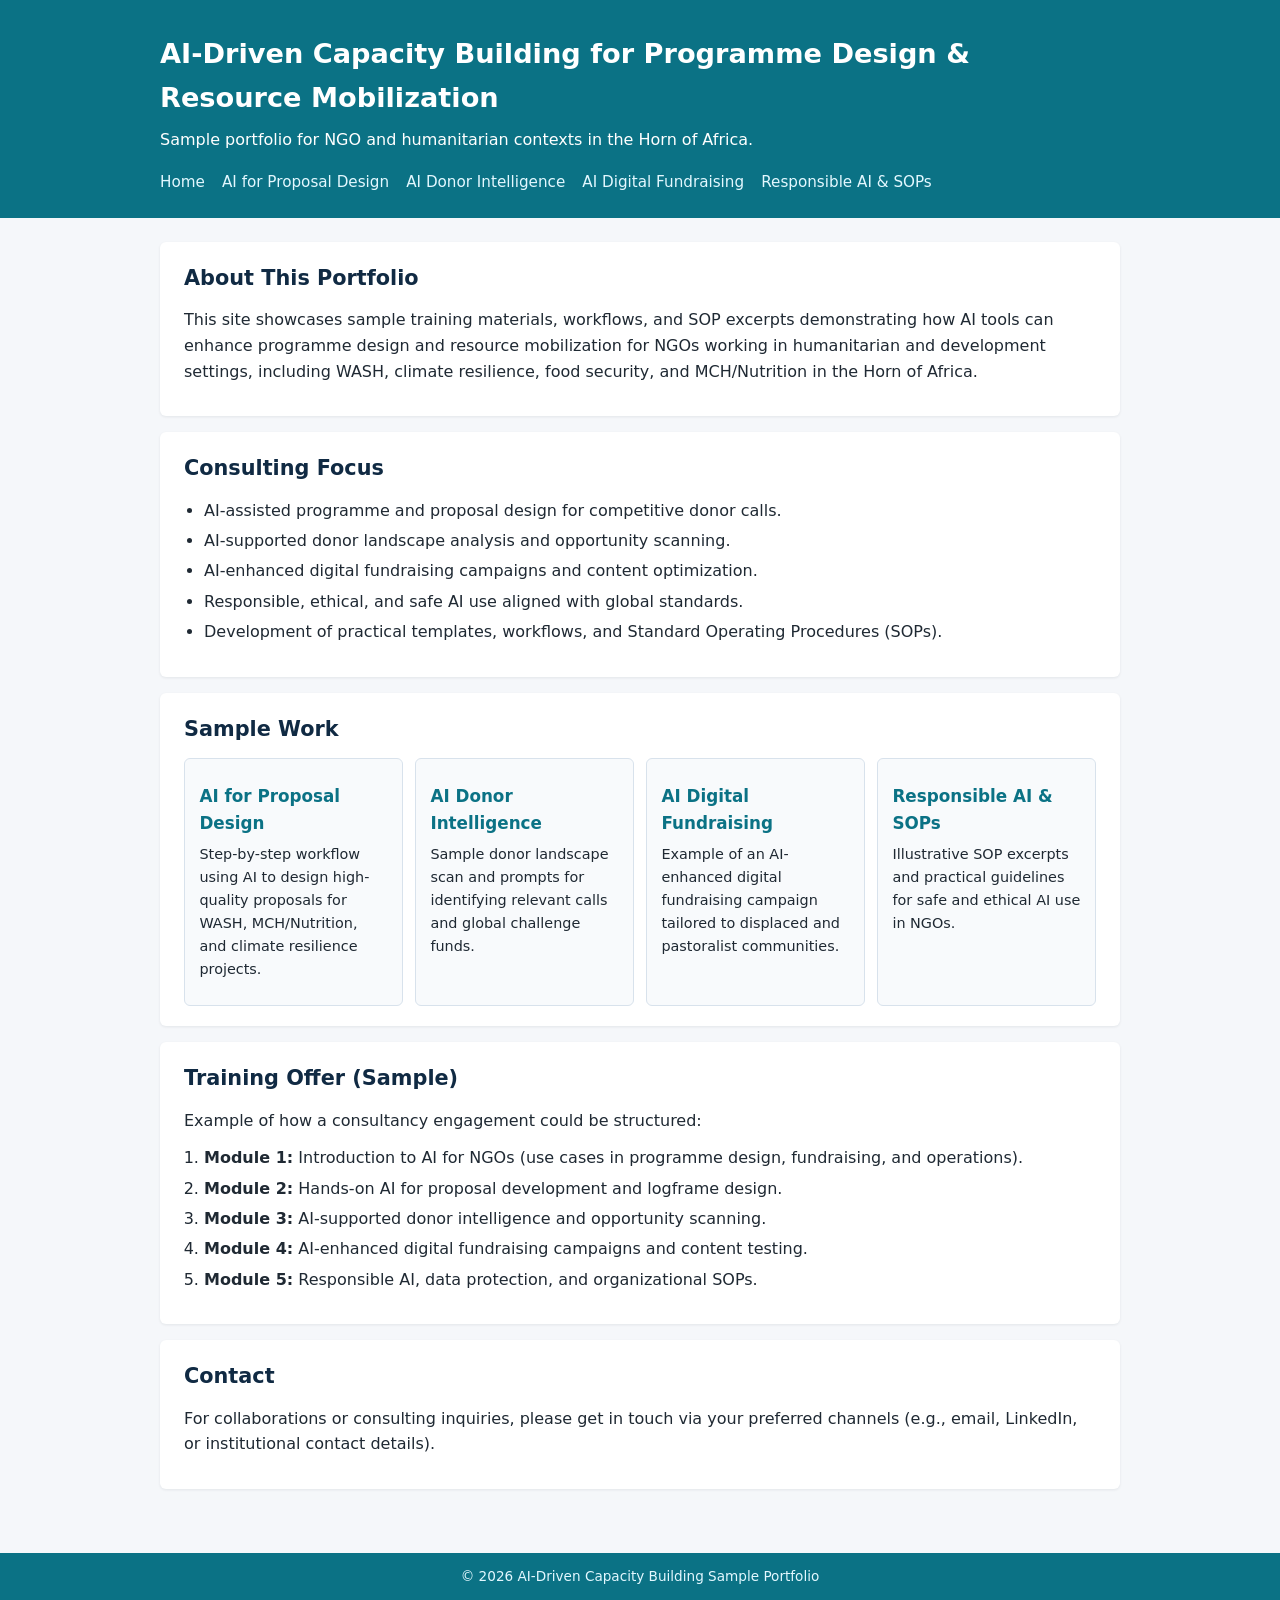
<file: index.html>
<!DOCTYPE html>
<html lang="en">
<head>
  <meta charset="UTF-8">
  <title>AI-Driven Capacity Building | Portfolio</title>
  <link rel="stylesheet" href="styles.css">
</head>
<body>
  <header>
    <div class="container">
      <h1>AI-Driven Capacity Building for Programme Design & Resource Mobilization</h1>
      <p>Sample portfolio for NGO and humanitarian contexts in the Horn of Africa.</p>
      <nav>
        <a href="index.html">Home</a>
        <a href="ai-proposal-design.html">AI for Proposal Design</a>
        <a href="donor-intelligence.html">AI Donor Intelligence</a>
        <a href="digital-fundraising.html">AI Digital Fundraising</a>
        <a href="ai-ethics-sop.html">Responsible AI & SOPs</a>
      </nav>
    </div>
  </header>

  <main class="container">
    <section>
      <h2>About This Portfolio</h2>
      <p>
        This site showcases sample training materials, workflows, and SOP excerpts
        demonstrating how AI tools can enhance programme design and resource mobilization
        for NGOs working in humanitarian and development settings, including WASH,
        climate resilience, food security, and MCH/Nutrition in the Horn of Africa.
      </p>
    </section>

    <section>
      <h2>Consulting Focus</h2>
      <ul>
        <li>AI-assisted programme and proposal design for competitive donor calls.</li>
        <li>AI-supported donor landscape analysis and opportunity scanning.</li>
        <li>AI-enhanced digital fundraising campaigns and content optimization.</li>
        <li>Responsible, ethical, and safe AI use aligned with global standards.</li>
        <li>Development of practical templates, workflows, and Standard Operating Procedures (SOPs).</li>
      </ul>
    </section>

    <section>
      <h2>Sample Work</h2>
      <div class="cards">
        <a class="card" href="ai-proposal-design.html">
          <h3>AI for Proposal Design</h3>
          <p>Step-by-step workflow using AI to design high-quality proposals for WASH, MCH/Nutrition, and climate resilience projects.</p>
        </a>
        <a class="card" href="donor-intelligence.html">
          <h3>AI Donor Intelligence</h3>
          <p>Sample donor landscape scan and prompts for identifying relevant calls and global challenge funds.</p>
        </a>
        <a class="card" href="digital-fundraising.html">
          <h3>AI Digital Fundraising</h3>
          <p>Example of an AI-enhanced digital fundraising campaign tailored to displaced and pastoralist communities.</p>
        </a>
        <a class="card" href="ai-ethics-sop.html">
          <h3>Responsible AI & SOPs</h3>
          <p>Illustrative SOP excerpts and practical guidelines for safe and ethical AI use in NGOs.</p>
        </a>
      </div>
    </section>

    <section>
      <h2>Training Offer (Sample)</h2>
      <p>Example of how a consultancy engagement could be structured:</p>
      <ol>
        <li><strong>Module 1:</strong> Introduction to AI for NGOs (use cases in programme design, fundraising, and operations).</li>
        <li><strong>Module 2:</strong> Hands-on AI for proposal development and logframe design.</li>
        <li><strong>Module 3:</strong> AI-supported donor intelligence and opportunity scanning.</li>
        <li><strong>Module 4:</strong> AI-enhanced digital fundraising campaigns and content testing.</li>
        <li><strong>Module 5:</strong> Responsible AI, data protection, and organizational SOPs.</li>
      </ol>
    </section>

    <section>
      <h2>Contact</h2>
      <p>
        For collaborations or consulting inquiries, please get in touch via your preferred
        channels (e.g., email, LinkedIn, or institutional contact details).
      </p>
    </section>
  </main>

  <footer>
    <div class="container">
      <p>&copy; 2026 AI-Driven Capacity Building Sample Portfolio</p>
    </div>
  </footer>
</body>
</html>
</file>
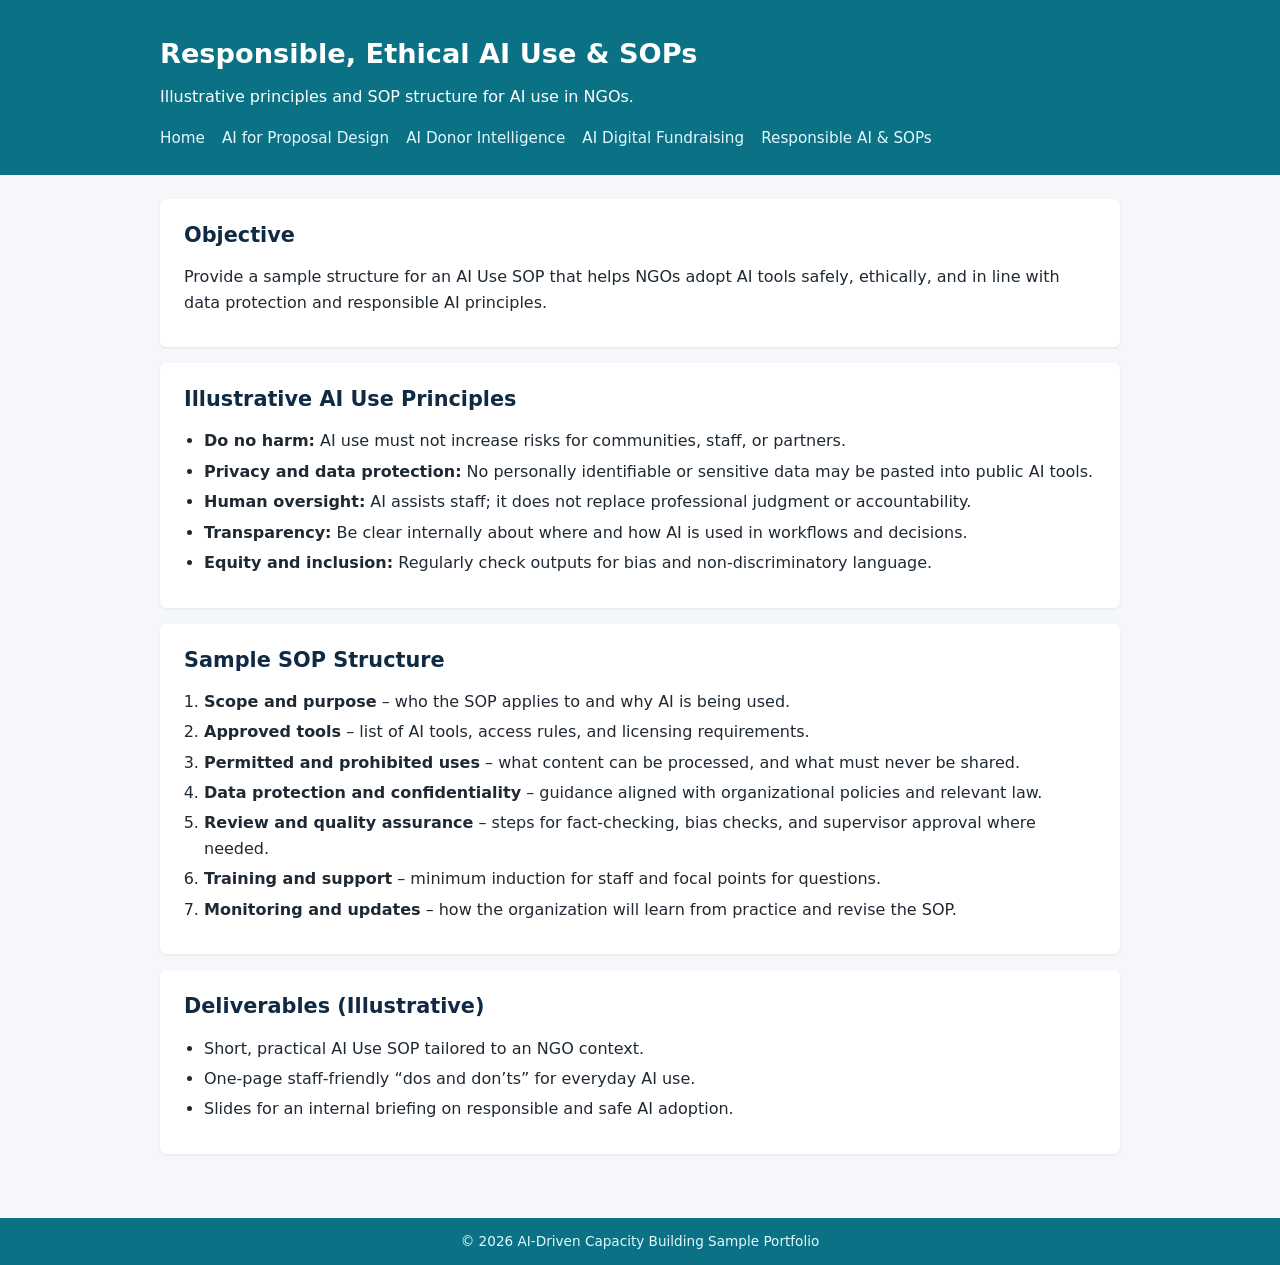
<file: ai-ethics-sop.html>
<!DOCTYPE html>
<html lang="en">
<head>
  <meta charset="UTF-8">
  <title>Responsible AI & SOPs | Portfolio</title>
  <link rel="stylesheet" href="styles.css">
</head>
<body>
  <header>
    <div class="container">
      <h1>Responsible, Ethical AI Use & SOPs</h1>
      <p>Illustrative principles and SOP structure for AI use in NGOs.</p>
      <nav>
        <a href="index.html">Home</a>
        <a href="ai-proposal-design.html">AI for Proposal Design</a>
        <a href="donor-intelligence.html">AI Donor Intelligence</a>
        <a href="digital-fundraising.html">AI Digital Fundraising</a>
        <a href="ai-ethics-sop.html">Responsible AI & SOPs</a>
      </nav>
    </div>
  </header>

  <main class="container">
    <section>
      <h2>Objective</h2>
      <p>
        Provide a sample structure for an AI Use SOP that helps NGOs adopt AI tools
        safely, ethically, and in line with data protection and responsible AI principles.
      </p>
    </section>

    <section>
      <h2>Illustrative AI Use Principles</h2>
      <ul>
        <li><strong>Do no harm:</strong> AI use must not increase risks for communities, staff, or partners.</li>
        <li><strong>Privacy and data protection:</strong> No personally identifiable or sensitive data may be pasted into public AI tools.</li>
        <li><strong>Human oversight:</strong> AI assists staff; it does not replace professional judgment or accountability.</li>
        <li><strong>Transparency:</strong> Be clear internally about where and how AI is used in workflows and decisions.</li>
        <li><strong>Equity and inclusion:</strong> Regularly check outputs for bias and non-discriminatory language.</li>
      </ul>
    </section>

    <section>
      <h2>Sample SOP Structure</h2>
      <ol>
        <li><strong>Scope and purpose</strong> – who the SOP applies to and why AI is being used.</li>
        <li><strong>Approved tools</strong> – list of AI tools, access rules, and licensing requirements.</li>
        <li><strong>Permitted and prohibited uses</strong> – what content can be processed, and what must never be shared.</li>
        <li><strong>Data protection and confidentiality</strong> – guidance aligned with organizational policies and relevant law.</li>
        <li><strong>Review and quality assurance</strong> – steps for fact-checking, bias checks, and supervisor approval where needed.</li>
        <li><strong>Training and support</strong> – minimum induction for staff and focal points for questions.</li>
        <li><strong>Monitoring and updates</strong> – how the organization will learn from practice and revise the SOP.</li>
      </ol>
    </section>

    <section>
      <h2>Deliverables (Illustrative)</h2>
      <ul>
        <li>Short, practical AI Use SOP tailored to an NGO context.</li>
        <li>One-page staff-friendly “dos and don’ts” for everyday AI use.</li>
        <li>Slides for an internal briefing on responsible and safe AI adoption.</li>
      </ul>
    </section>
  </main>

  <footer>
    <div class="container">
      <p>&copy; 2026 AI-Driven Capacity Building Sample Portfolio</p>
    </div>
  </footer>
</body>
</html>
</file>
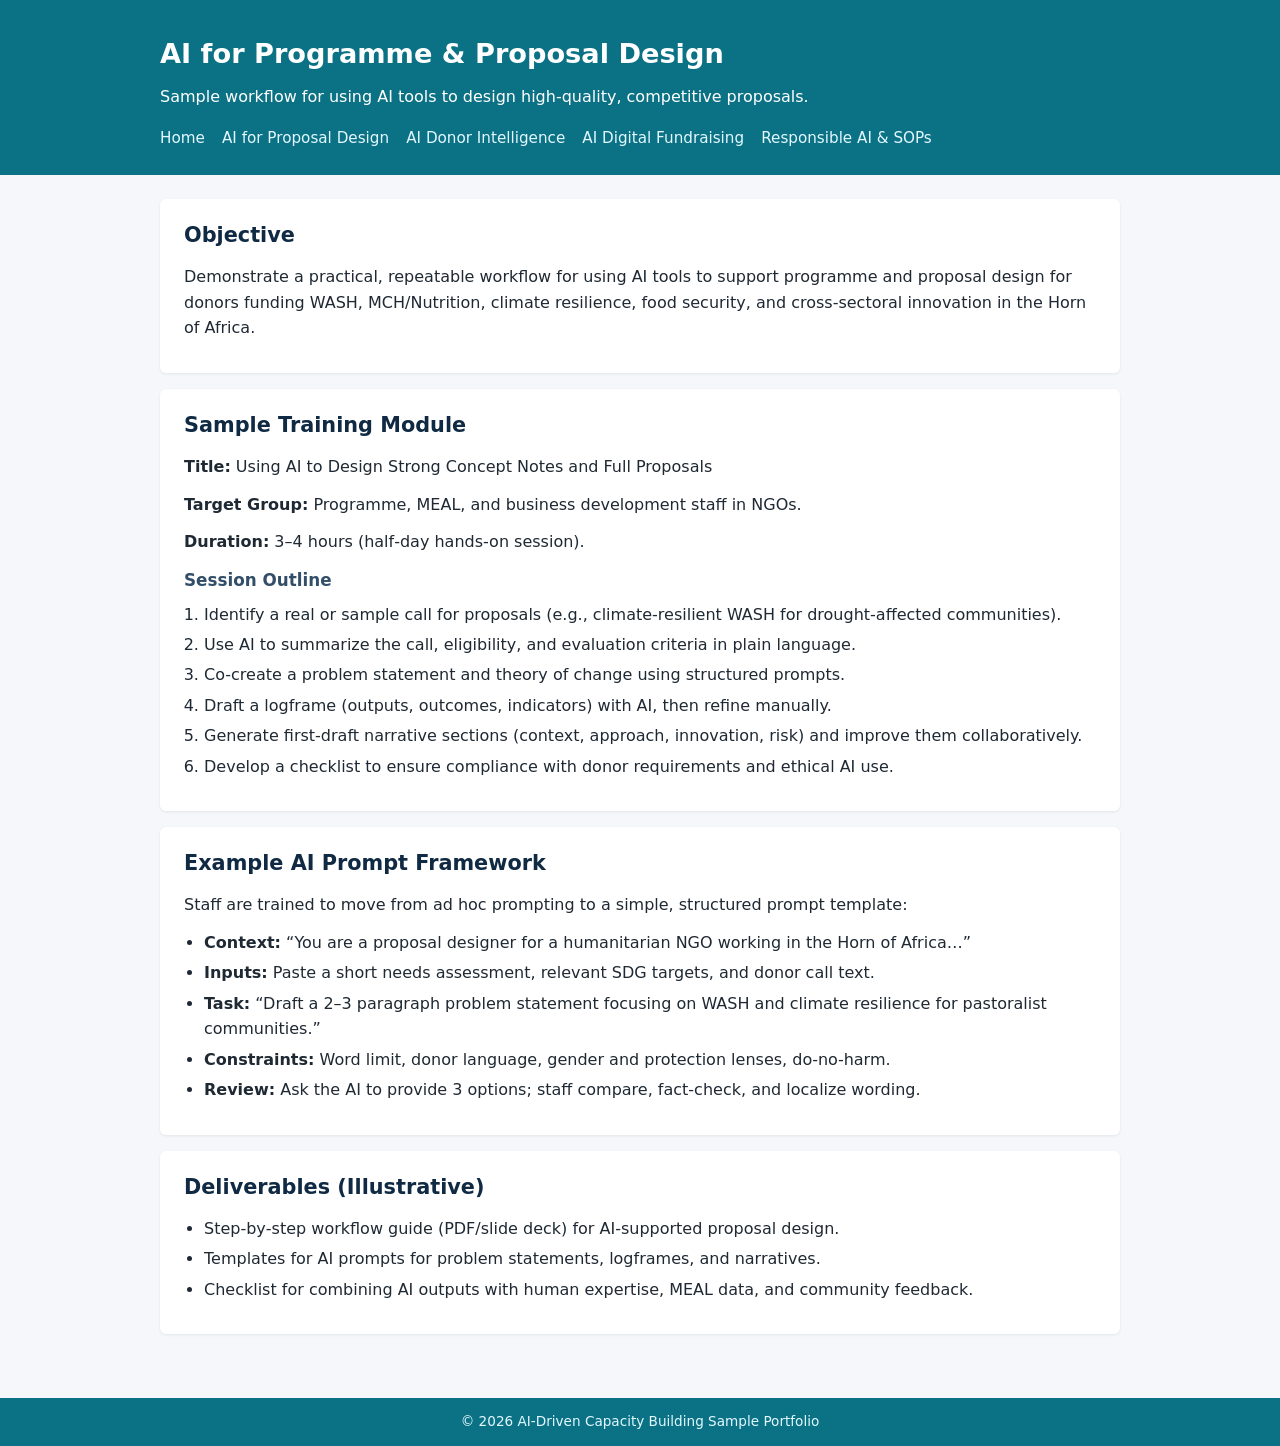
<file: ai-proposal-design.html>
<!DOCTYPE html>
<html lang="en">
<head>
  <meta charset="UTF-8">
  <title>AI for Proposal Design | Portfolio</title>
  <link rel="stylesheet" href="styles.css">
</head>
<body>
  <header>
    <div class="container">
      <h1>AI for Programme & Proposal Design</h1>
      <p>Sample workflow for using AI tools to design high-quality, competitive proposals.</p>
      <nav>
        <a href="index.html">Home</a>
        <a href="ai-proposal-design.html">AI for Proposal Design</a>
        <a href="donor-intelligence.html">AI Donor Intelligence</a>
        <a href="digital-fundraising.html">AI Digital Fundraising</a>
        <a href="ai-ethics-sop.html">Responsible AI & SOPs</a>
      </nav>
    </div>
  </header>

    <main class="container">
    <section>
      <h2>Objective</h2>
      <p>
        Demonstrate a practical, repeatable workflow for using AI tools to support programme
        and proposal design for donors funding WASH, MCH/Nutrition, climate resilience,
        food security, and cross-sectoral innovation in the Horn of Africa.
      </p>
    </section>

    <section>
      <h2>Sample Training Module</h2>
      <p><strong>Title:</strong> Using AI to Design Strong Concept Notes and Full Proposals</p>
      <p><strong>Target Group:</strong> Programme, MEAL, and business development staff in NGOs.</p>
      <p><strong>Duration:</strong> 3–4 hours (half‑day hands-on session).</p>

      <h3>Session Outline</h3>
      <ol>
        <li>Identify a real or sample call for proposals (e.g., climate-resilient WASH for drought-affected communities).</li>
        <li>Use AI to summarize the call, eligibility, and evaluation criteria in plain language.</li>
        <li>Co-create a problem statement and theory of change using structured prompts.</li>
        <li>Draft a logframe (outputs, outcomes, indicators) with AI, then refine manually.</li>
        <li>Generate first-draft narrative sections (context, approach, innovation, risk) and improve them collaboratively.</li>
        <li>Develop a checklist to ensure compliance with donor requirements and ethical AI use.</li>
      </ol>
    </section>

    <section>
      <h2>Example AI Prompt Framework</h2>
      <p>Staff are trained to move from ad hoc prompting to a simple, structured prompt template:</p>
      <ul>
        <li><strong>Context:</strong> “You are a proposal designer for a humanitarian NGO working in the Horn of Africa…”</li>
        <li><strong>Inputs:</strong> Paste a short needs assessment, relevant SDG targets, and donor call text.</li>
        <li><strong>Task:</strong> “Draft a 2–3 paragraph problem statement focusing on WASH and climate resilience for pastoralist communities.”</li>
        <li><strong>Constraints:</strong> Word limit, donor language, gender and protection lenses, do‑no‑harm.</li>
        <li><strong>Review:</strong> Ask the AI to provide 3 options; staff compare, fact‑check, and localize wording.</li>
      </ul>
    </section>

    <section>
      <h2>Deliverables (Illustrative)</h2>
      <ul>
        <li>Step‑by‑step workflow guide (PDF/slide deck) for AI-supported proposal design.</li>
        <li>Templates for AI prompts for problem statements, logframes, and narratives.</li>
        <li>Checklist for combining AI outputs with human expertise, MEAL data, and community feedback.</li>
      </ul>
    </section>
  </main>

  <footer>
    <div class="container">
      <p>&copy; 2026 AI-Driven Capacity Building Sample Portfolio</p>
    </div>
  </footer>
</body>
</html>
</file>
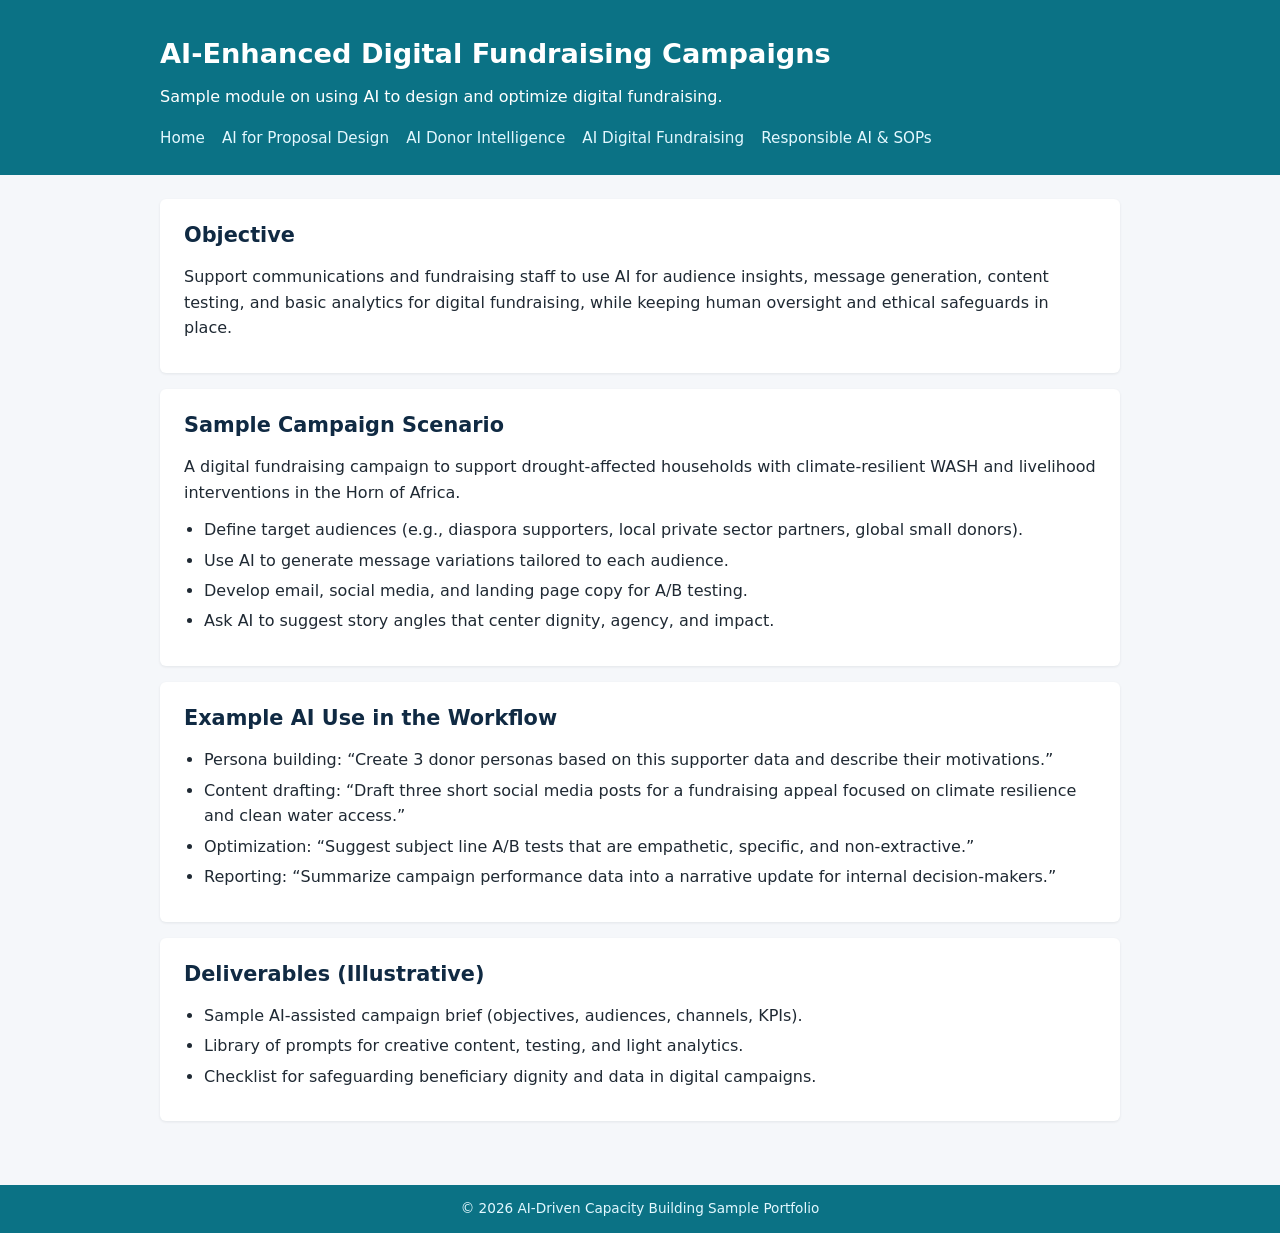
<file: digital-fundraising.html>
<!DOCTYPE html>
<html lang="en">
<head>
  <meta charset="UTF-8">
  <title>AI Digital Fundraising | Portfolio</title>
  <link rel="stylesheet" href="styles.css">
</head>
<body>
  <header>
    <div class="container">
      <h1>AI-Enhanced Digital Fundraising Campaigns</h1>
      <p>Sample module on using AI to design and optimize digital fundraising.</p>
      <nav>
        <a href="index.html">Home</a>
        <a href="ai-proposal-design.html">AI for Proposal Design</a>
        <a href="donor-intelligence.html">AI Donor Intelligence</a>
        <a href="digital-fundraising.html">AI Digital Fundraising</a>
        <a href="ai-ethics-sop.html">Responsible AI & SOPs</a>
      </nav>
    </div>
  </header>

  <main class="container">
    <section>
      <h2>Objective</h2>
      <p>
        Support communications and fundraising staff to use AI for audience insights,
        message generation, content testing, and basic analytics for digital fundraising,
        while keeping human oversight and ethical safeguards in place.
      </p>
    </section>

    <section>
      <h2>Sample Campaign Scenario</h2>
      <p>
        A digital fundraising campaign to support drought-affected households with
        climate-resilient WASH and livelihood interventions in the Horn of Africa.
      </p>
      <ul>
        <li>Define target audiences (e.g., diaspora supporters, local private sector partners, global small donors).</li>
        <li>Use AI to generate message variations tailored to each audience.</li>
        <li>Develop email, social media, and landing page copy for A/B testing.</li>
        <li>Ask AI to suggest story angles that center dignity, agency, and impact.</li>
      </ul>
    </section>

    <section>
      <h2>Example AI Use in the Workflow</h2>
      <ul>
        <li>Persona building: “Create 3 donor personas based on this supporter data and describe their motivations.”</li>
        <li>Content drafting: “Draft three short social media posts for a fundraising appeal focused on climate resilience and clean water access.”</li>
        <li>Optimization: “Suggest subject line A/B tests that are empathetic, specific, and non-extractive.”</li>
        <li>Reporting: “Summarize campaign performance data into a narrative update for internal decision-makers.”</li>
      </ul>
    </section>

    <section>
      <h2>Deliverables (Illustrative)</h2>
      <ul>
        <li>Sample AI-assisted campaign brief (objectives, audiences, channels, KPIs).</li>
        <li>Library of prompts for creative content, testing, and light analytics.</li>
        <li>Checklist for safeguarding beneficiary dignity and data in digital campaigns.</li>
      </ul>
    </section>
  </main>

  <footer>
    <div class="container">
      <p>&copy; 2026 AI-Driven Capacity Building Sample Portfolio</p>
    </div>
  </footer>
</body>
</html>
</file>
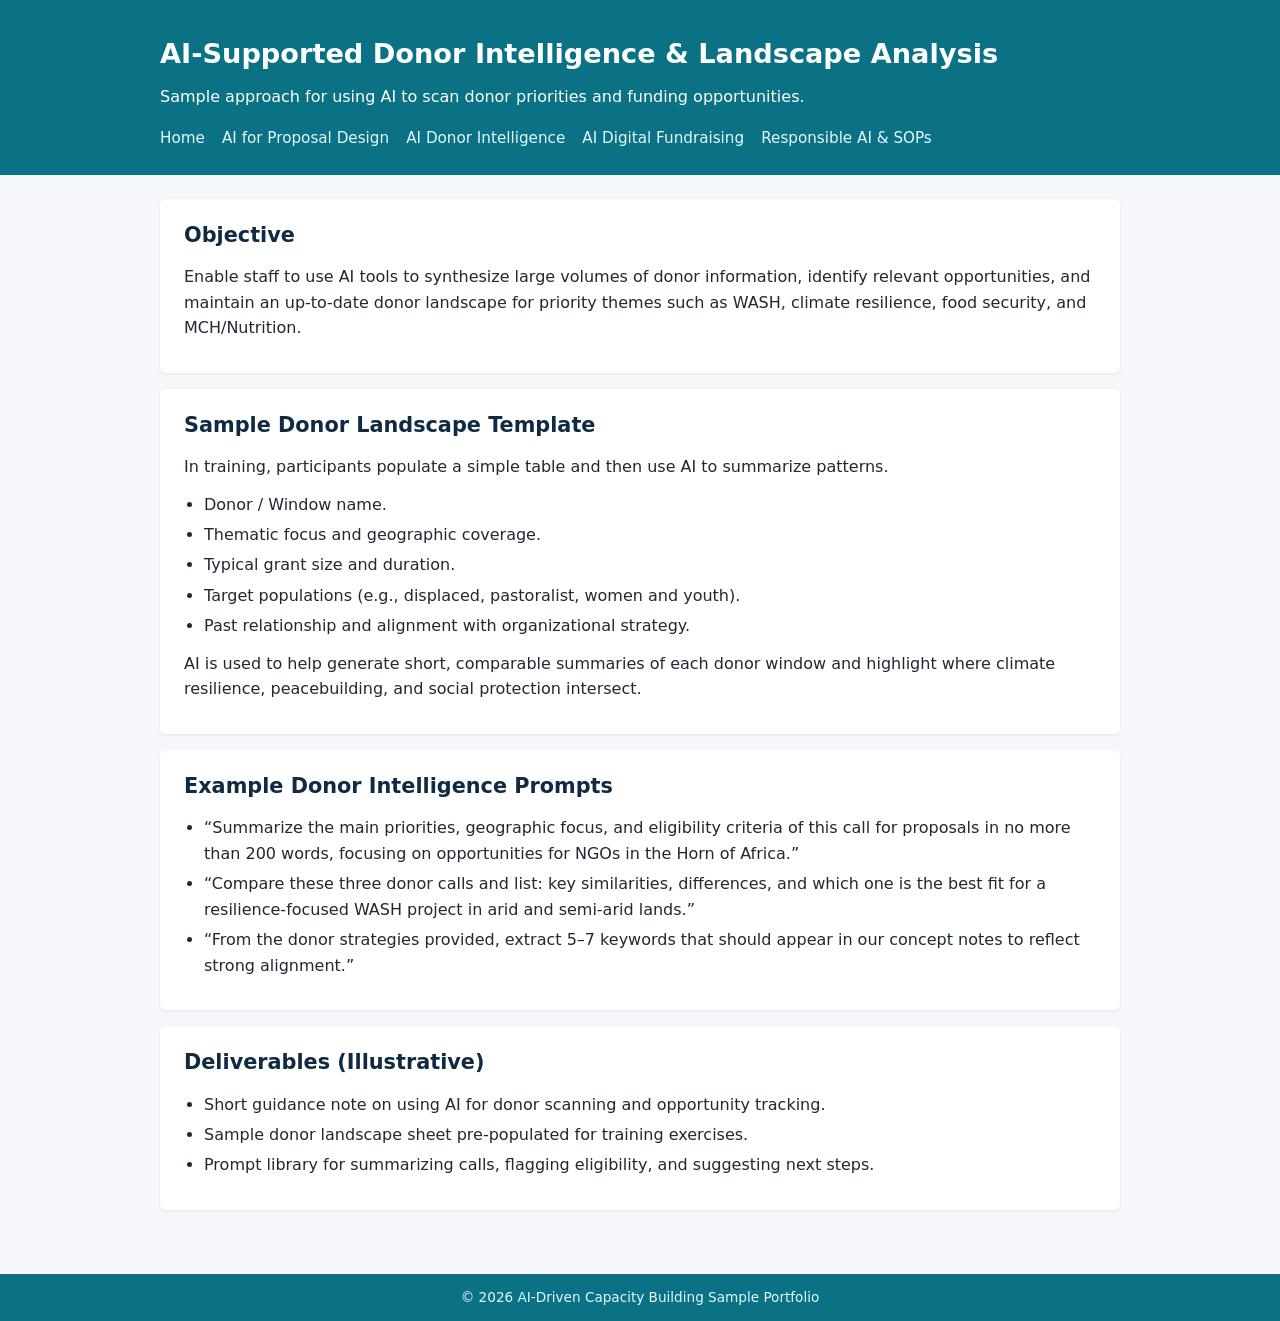
<file: donor-intelligence.html>
<!DOCTYPE html>
<html lang="en">
<head>
  <meta charset="UTF-8">
  <title>AI Donor Intelligence | Portfolio</title>
  <link rel="stylesheet" href="styles.css">
</head>
<body>
  <header>
    <div class="container">
      <h1>AI-Supported Donor Intelligence & Landscape Analysis</h1>
      <p>Sample approach for using AI to scan donor priorities and funding opportunities.</p>
      <nav>
        <a href="index.html">Home</a>
        <a href="ai-proposal-design.html">AI for Proposal Design</a>
        <a href="donor-intelligence.html">AI Donor Intelligence</a>
        <a href="digital-fundraising.html">AI Digital Fundraising</a>
        <a href="ai-ethics-sop.html">Responsible AI & SOPs</a>
      </nav>
    </div>
  </header>

  <main class="container">
    <section>
      <h2>Objective</h2>
      <p>
        Enable staff to use AI tools to synthesize large volumes of donor information,
        identify relevant opportunities, and maintain an up‑to‑date donor landscape for
        priority themes such as WASH, climate resilience, food security, and MCH/Nutrition.
      </p>
    </section>

    <section>
      <h2>Sample Donor Landscape Template</h2>
      <p>In training, participants populate a simple table and then use AI to summarize patterns.</p>
      <ul>
        <li>Donor / Window name.</li>
        <li>Thematic focus and geographic coverage.</li>
        <li>Typical grant size and duration.</li>
        <li>Target populations (e.g., displaced, pastoralist, women and youth).</li>
        <li>Past relationship and alignment with organizational strategy.</li>
      </ul>
      <p>
        AI is used to help generate short, comparable summaries of each donor window and
        highlight where climate resilience, peacebuilding, and social protection intersect.
      </p>
    </section>

    <section>
      <h2>Example Donor Intelligence Prompts</h2>
      <ul>
        <li>
          “Summarize the main priorities, geographic focus, and eligibility criteria of this call
          for proposals in no more than 200 words, focusing on opportunities for NGOs in the Horn of Africa.”
        </li>
        <li>
          “Compare these three donor calls and list: key similarities, differences, and which one
          is the best fit for a resilience-focused WASH project in arid and semi-arid lands.”
        </li>
        <li>
          “From the donor strategies provided, extract 5–7 keywords that should appear in our
          concept notes to reflect strong alignment.”
        </li>
      </ul>
    </section>

    <section>
      <h2>Deliverables (Illustrative)</h2>
      <ul>
        <li>Short guidance note on using AI for donor scanning and opportunity tracking.</li>
        <li>Sample donor landscape sheet pre-populated for training exercises.</li>
        <li>Prompt library for summarizing calls, flagging eligibility, and suggesting next steps.</li>
      </ul>
    </section>
  </main>

  <footer>
    <div class="container">
      <p>&copy; 2026 AI-Driven Capacity Building Sample Portfolio</p>
    </div>
  </footer>
</body>
</html>
</file>
<file: styles.css>
* {
  box-sizing: border-box;
  margin: 0;
  padding: 0;
}

body {
  font-family: system-ui, -apple-system, BlinkMacSystemFont, "Segoe UI", sans-serif;
  line-height: 1.6;
  color: #1f2933;
  background: #f5f7fa;
}

/* Layout containers */
header {
  background: #0b7285;
  color: #ffffff;
  padding: 2rem 0 1.5rem;
  margin-bottom: 1.5rem;
}

.container {
  width: 90%;
  max-width: 960px;
  margin: 0 auto;
}

/* Header and nav */
header h1 {
  font-size: 1.7rem;
  margin-bottom: 0.5rem;
}

header p {
  margin-bottom: 1rem;
}

nav {
  margin-top: 0.5rem;
}

nav a {
  color: #e3f8ff;
  text-decoration: none;
  margin-right: 0.75rem;
  font-size: 0.95rem;
}

nav a:hover {
  text-decoration: underline;
}

/* Main content */
main {
  padding-bottom: 2rem;
}

section {
  background: #ffffff;
  padding: 1.25rem 1.5rem;
  margin-bottom: 1rem;
  border-radius: 6px;
  box-shadow: 0 1px 3px rgba(15, 23, 42, 0.08);
}

section h2 {
  margin-bottom: 0.75rem;
  font-size: 1.3rem;
  color: #102a43;
}

section h3 {
  margin-top: 0.75rem;
  margin-bottom: 0.5rem;
  font-size: 1.05rem;
  color: #334e68;
}

section p {
  margin-bottom: 0.75rem;
}

ul,
ol {
  margin-left: 1.25rem;
  margin-bottom: 0.75rem;
}

li {
  margin-bottom: 0.3rem;
}

/* Cards on the home page */
.cards {
  display: grid;
  grid-template-columns: repeat(auto-fit, minmax(210px, 1fr));
  gap: 0.75rem;
}

.card {
  display: block;
  background: #f8fafc;
  border-radius: 6px;
  padding: 0.75rem 0.9rem;
  text-decoration: none;
  color: #1f2933;
  border: 1px solid #d8e2ec;
  transition: transform 0.1s ease, box-shadow 0.1s ease, border-color 0.1s ease;
}

.card h3 {
  margin-bottom: 0.4rem;
  font-size: 1.05rem;
  color: #0b7285;
}

.card p {
  font-size: 0.9rem;
}

.card:hover {
  transform: translateY(-2px);
  box-shadow: 0 3px 8px rgba(15, 23, 42, 0.15);
  border-color: #0b7285;
}

/* Footer */
footer {
  background: #0b7285;
  color: #e3f8ff;
  padding: 0.8rem 0;
  margin-top: 1rem;
}

footer p {
  font-size: 0.85rem;
  text-align: center;
}

/* Mobile tweaks */
@media (max-width: 600px) {
  header h1 {
    font-size: 1.3rem;
  }

  nav a {
    display: inline-block;
    margin-bottom: 0.3rem;
  }

  section {
    padding: 1rem;
  }
}
</file>
